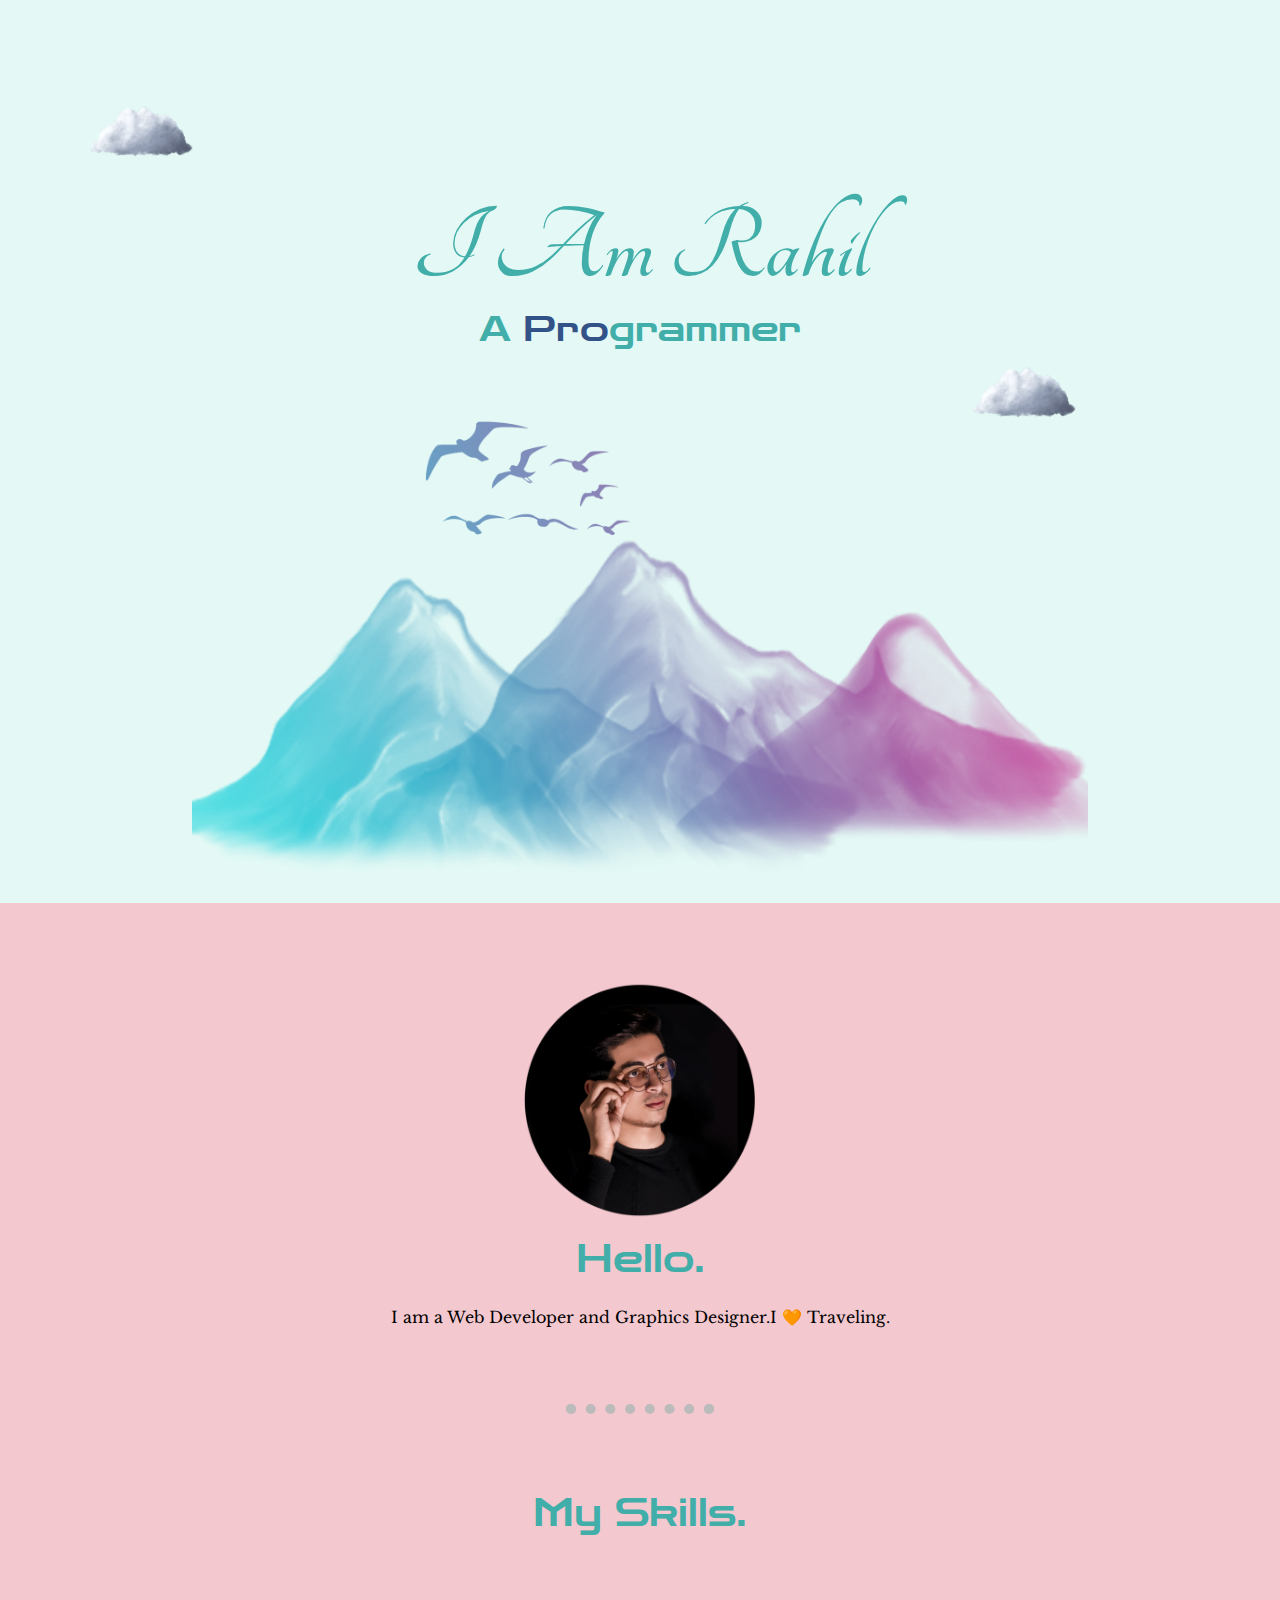
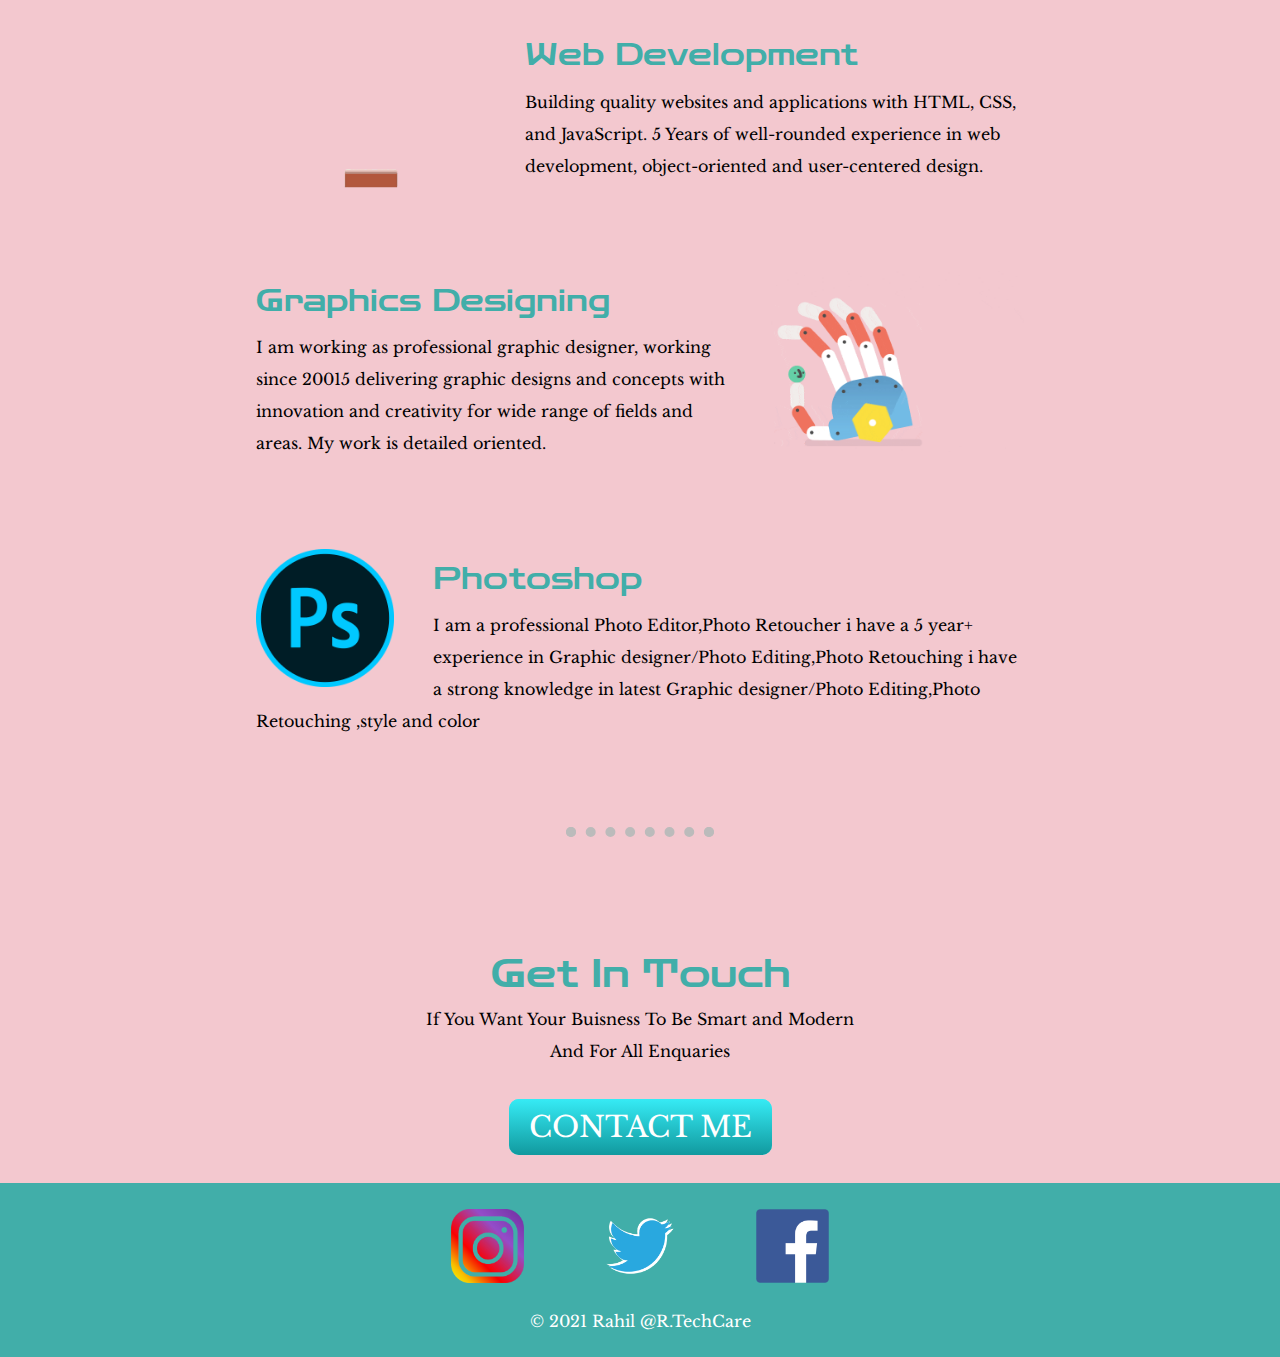
<file: index.html>
<!DOCTYPE html>
<html lang="en" dir="ltr">

<head>
  <meta charset="utf-8">
  <title>Rtechcare</title>
  <link rel="stylesheet" href="style.css">
  <link rel="icon" href="Rtech.ico">
  <link href="https://fonts.googleapis.com/css2?family=Tangerine&display=swap" rel="stylesheet">
  <link href="https://fonts.googleapis.com/css2?family=Zen+Dots&display=swap" rel="stylesheet">
  <link href="https://fonts.googleapis.com/css2?family=Libre+Baskerville&display=swap" rel="stylesheet">
</head>

<body>
  <div class="first-container">
    <img class="cloud-one" src="1.png" alt="">
    <h1 class="heading-one">I Am Rahil</h1>
    <h3 class="heading-two">A <span class="pro">Pro</span>grammer</h3>
    <img class="cloud-two" src="1.png" alt="">
    <img class="mountain" src="2.png" alt="">
  </div>

  <div class="middle-container">
    <div class="profile">
      <img class="profile-pic" src="rahil.png" alt="profile-pic">
      <h2>Hello.</h2>
      <p class="intro">I am a Web Developer and Graphics Designer.I 🧡 Traveling.</p>
    </div>
    <hr>
    <div class="skills">
      <h2>My Skills.</h2>
      <div class="skill-row">
        <img class="web" src="web1.gif" alt="">
        <h3>Web Development</h3>
        <p>Building quality websites and applications with HTML, CSS, and JavaScript.

﻿5 Years of well-rounded experience in web development, object-oriented and user-centered design.</p>
      </div>
      <div class="skill-row">
        <img class="graphics" src="graph1.gif" alt="">
        <h3>Graphics Designing</h3>
        <p>I am working as professional graphic designer, working since 20015 delivering graphic designs and concepts with innovation and creativity for wide range of fields and areas. My work is detailed oriented.</p>
      </div>
      <div class="skill-row">
        <img class="photoshop" src="photoshop.png" alt="">
        <h3>Photoshop</h3>
        <p>I am a professional Photo Editor,Photo Retoucher i have a 5 year+ experience in Graphic designer/Photo Editing,Photo Retouching i have a strong knowledge in latest Graphic designer/Photo Editing,Photo Retouching ,style and color</p>
      </div>
    </div>
    <hr>
    <div class="contact-me">
      <h2>Get In Touch</h2>
      <p >If  You Want Your Buisness To Be Smart and Modern</p>
      <p class="contact-line">And For All Enquaries</p>

      <a class="btn" href="mailto:Rahil41907@gmail.com">CONTACT ME</a>
    </div>
  </div>


  <div class="bottom-container">
    <a class="footer-link" href="https://www.instagram.com/rahil4190/"> <img class="insta"src="insta.png" alt="instagram"> </a>
    <a class="footer-link" href="https://twitter.com/MohdRah32994002"> <img class="twitter" src="twitter.png" alt="twitter"> </a>
    <a class="footer-link" href="https://www.facebook.com/profile.php?id=100009723396232"> <img class="facebook" src="facebook.png" alt="facebook"> </a>
    <p class="copy">© 2021 Rahil @R.TechCare</p>
  </div>

</body>

</html>
</file>
<file: style.css>
body{
  margin:0;
  text-align: center;
  font-family: 'Libre Baskerville', serif;
}
.first-container {
  background-color:#e4f9f5;
  }
.middle-container{
  background-color: #f3c8cf;
}
.bottom-container {
  background-color:#41aea9;
  padding:2%
  }



.heading-one{
    font-size: calc(2em + 6vw);
    font-family: 'Tangerine', cursive;
    margin:0 auto;
    padding-top: 15%;
    color:#41aea9;

  }
  .heading-two{
    color: #41aea9;
    font-size: calc(1em + 1.5vw);
    margin:0 auto;
    font-family: 'Zen Dots', cursive;
    font-weight: normal;

  }
  h2{
    color: #41aea9;
    font-size: calc(1em + 1.7vw);
    font-family: 'Zen Dots', cursive;
    font-weight: normal;
    margin:0 0 1% 0;
  }
  h3{
    color: #41aea9;
    font-size: calc(1em + 1.1vw);
    font-family: 'Zen Dots', cursive;
    font-weight: normal;
    margin:0;
  }
  p{
    font-size: calc(0.2em + 1vw);
    margin:0;
  }
  .pro{
    color:#325288;
  }
.intro{
  margin:2% auto;
}
.cloud-one{
  position:absolute;
  width:10%;
  left: 6%;
  top: 10%;
}
.cloud-two{
  position:absolute;
  width:10%;
  right: 15%;
}
.mountain{
  width: 70%;
  margin-top: 5%;
}
.profile-pic{
  width: 20%;
  margin-top: 5%;
}
hr{
  border: dotted #bbbbbb 10px;
  border-bottom: none;
  width: 10%;
  margin:6% auto;
}
.web{
  float: left;
  width: 30%;
  margin-right: 5%;
}
.graphics{
  width: 33%;
  float: right;
  margin-left: 5%;
}
.photoshop{
  width: 18%;
  float: left;
  margin-right: 5%;
}
.skill-row{
  width:60%;
  margin:7% auto;
  text-align: left;
  line-height: 2;
}
.contact-me{
  padding: 3%
}
.btn {
  background: #36ebf5;
  background-image: -webkit-linear-gradient(top, #36ebf5, #11999E);
  background-image: -moz-linear-gradient(top, #36ebf5, #11999E);
  background-image: -ms-linear-gradient(top, #36ebf5, #11999E);
  background-image: -o-linear-gradient(top, #36ebf5, #311999E);
  background-image: linear-gradient(to bottom, #36ebf5, #11999E);
  -webkit-border-radius: 10;
  -moz-border-radius: 10;
  border-radius: 10px;
  font-family: 'Libre Baskerville', serif;
  color: #ffffff;
  font-size: calc(1em + 1vw);
  padding: 10px 20px 10px 20px;
  text-decoration: none;
  margin:8%
}

.btn:hover {
  background: #2ccfbc;
  background-image: -webkit-linear-gradient(top, #2ccfbc, #4ecbd0);
  background-image: -moz-linear-gradient(top, #2ccfbc, #4ecbd0);
  background-image: -ms-linear-gradient(top, #2ccfbc, #4ecbd0);
  background-image: -o-linear-gradient(top, #2ccfbc, #4ecbd0);
  background-image: linear-gradient(to bottom, #2ccfbc, #4ecbd0);
  text-decoration: none;
}
.contact-line{
  margin:1% auto 4%;
}
a{
  color: #11999E;
  text-decoration: none;
  font-family: 'Libre Baskerville', serif;
  margin: 5% 3%;
}
.copy{
  padding-top:1%;
  color:white;
  padding-top:2%;
}
.insta,.twitter ,.facebook{
  width:6%;
}
.twitter{
  -webkit-filter: drop-shadow(2px 2px 0 white)
                  drop-shadow(-2px -2px 0 white);
  filter: drop-shadow(2px 2px 0 white)
          drop-shadow(-2px -2px 0 white);

}
</file>
